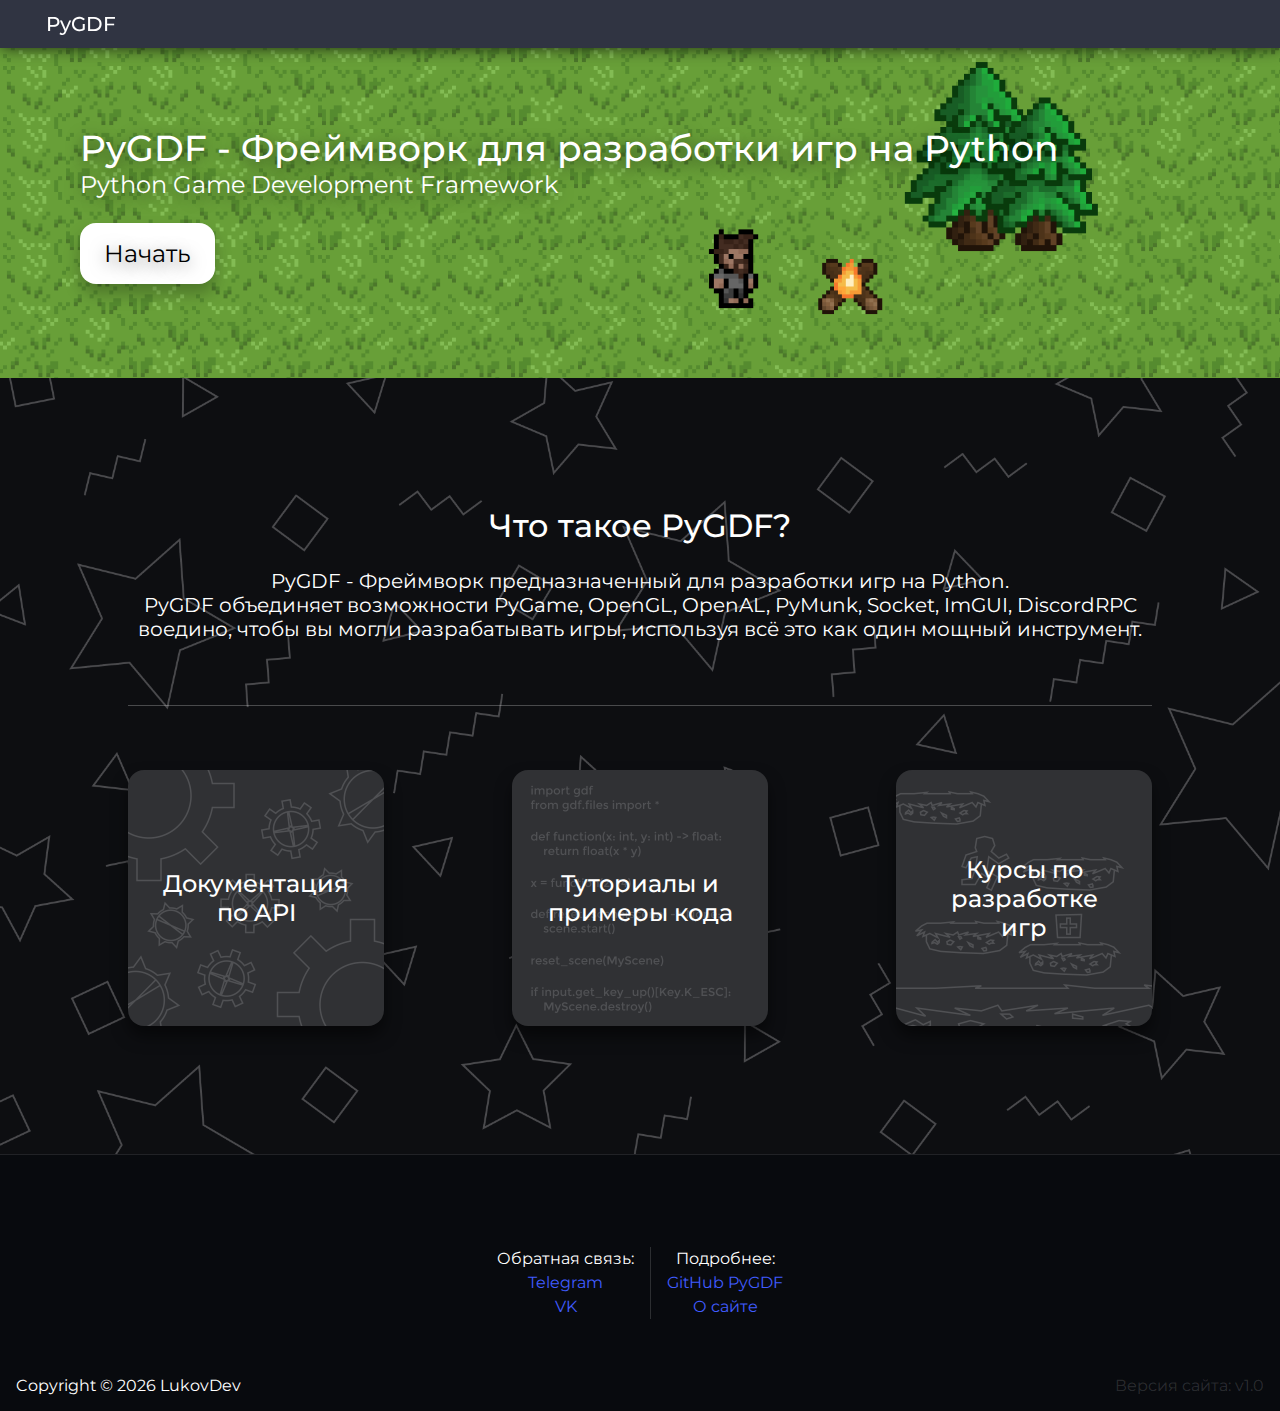
<file: index.html>
<!DOCTYPE html>
<html>
    <head>
        <meta charset="utf-8">

        <link rel="shortcut icon" type="image/x-icon" href="content/images/favicon.ico?v=040820242240">
        <link rel="stylesheet"    type="text/css"     href="css/pages/index.css?v=040820242240">

        <script src="js/page.js?v=040820242240"></script>

        <title>PyGDF - Главная страница</title>
    </head>

    <body>
        <header class="no-select">
            <div id="logo" onclick="window.location.href='index.html'" title="Перейти на главную страницу">
                <div id="logo-icon"></div>
                <div id="logo-text">PyGDF</div>
            </div>
        </header>

        <div id="scroll-to-top" title="На самый верх" onclick="window.scrollTo({ top: 0, behavior: 'smooth' });"></div>

        <content>
            <div id="header-content" class="no-select">
                <img id="header-img" class="no-img-select" src="content/images/index/header-image.png">
                <div id="text-content">
                    <div id="header-main-text">PyGDF - Фреймворк для разработки игр на Python</div>
                    <div id="description-text">Python Game Development Framework</div>
                    <a id="get-started" href="get-started.html">Начать</a>
                </div>
            </div>

            <div id="main-content" class="selectable">
                <div id="main-text-content">
                    <div id="main-text">Что такое PyGDF?</div>
                    <div id="main-description-text">
                        PyGDF - Фреймворк предназначенный для разработки игр на Python.</br>
                        PyGDF объединяет возможности PyGame, OpenGL, OpenAL, PyMunk, Socket, ImGUI, DiscordRPC
                        воедино, чтобы вы могли разрабатывать игры, используя всё это как один мощный инструмент.
                    </div>
                </div>
                <div id="main-links">
                    <div id="main-links-blocks" class="no-select">
                        <a id="api-docs"  href="api-docs.html">Документация по API</a>
                        <a id="tutorials" href="tutorials.html">Туториалы и примеры кода</a>
                        <a id="courses"   href="courses.html">Курсы по разработке игр</a>
                    </div>
                </div>
            </div>
        </content>

        <footer class="no-select">
            <div id="copyright">
                Copyright © <script>document.write(new Date().getFullYear())</script> LukovDev
            </div>

            <div id="footer-content">
                <div class="footer-content-item" id="feedback">
                    Обратная связь:</br>
                    <a target="_blank" href="https://t.me/mr_lukov">Telegram</a></br>
                    <a target="_blank" href="https://vk.com/mr_lukov">VK</a></br>
                </div>

                <div class="footer-content-item">
                    Подробнее:</br>
                    <a target="_blank" href="https://github.com/LukovDev/PyGDF">GitHub PyGDF</a></br>
                    <a target="" href="about.html">О сайте</a></br>
                </div>
            </div>

            <div id="site-version">
                Версия сайта: v1.0
            </div>
        </footer>
    </body>
</html>
</file>
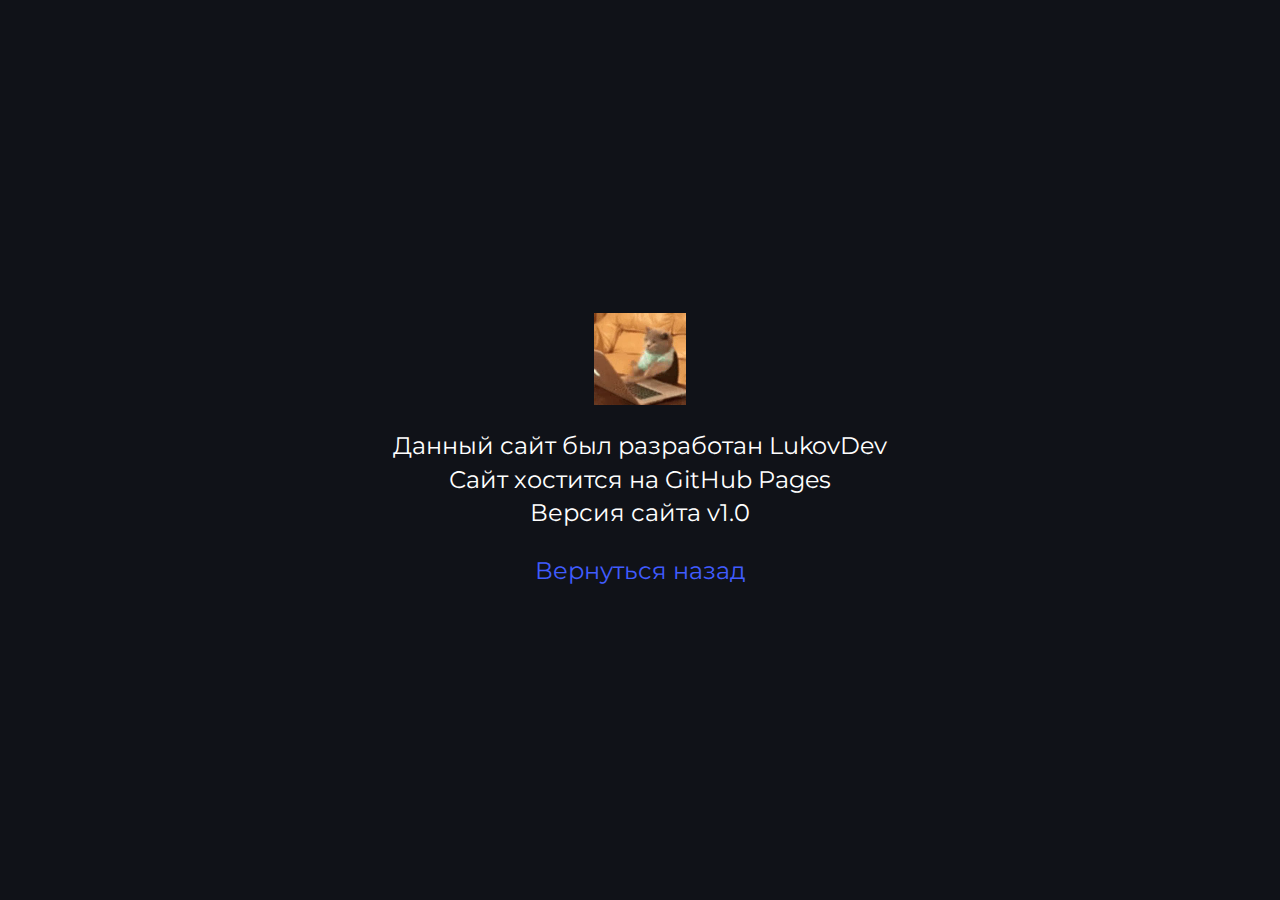
<file: about.html>
<!DOCTYPE html>
<html>
    <head>
        <meta charset="utf-8">

        <link rel="shortcut icon" type="image/x-icon" href="content/images/favicon.ico?v=040820242240">
        <link rel="stylesheet"    type="text/css"     href="css/pages/about.css?v=040820242240">

        <title>PyGDF - О сайте</title>
    </head>

    <body>
        <content class="no-select">
            <div id="main-content">
                <video autoplay loop muted style="width: 92px; height: 92px;" id="webm">
                    <source src="content/webm/cat-coding.webm" type="video/webm">
                </video>

                Данный сайт был разработан LukovDev</br>
                Сайт хостится на GitHub Pages</br>
                Версия сайта v1.0</br>

                <a target="" href="index.html" id="go-back">Вернуться назад</a>
            </div>
        </content>
    </body>
</html>
</file>
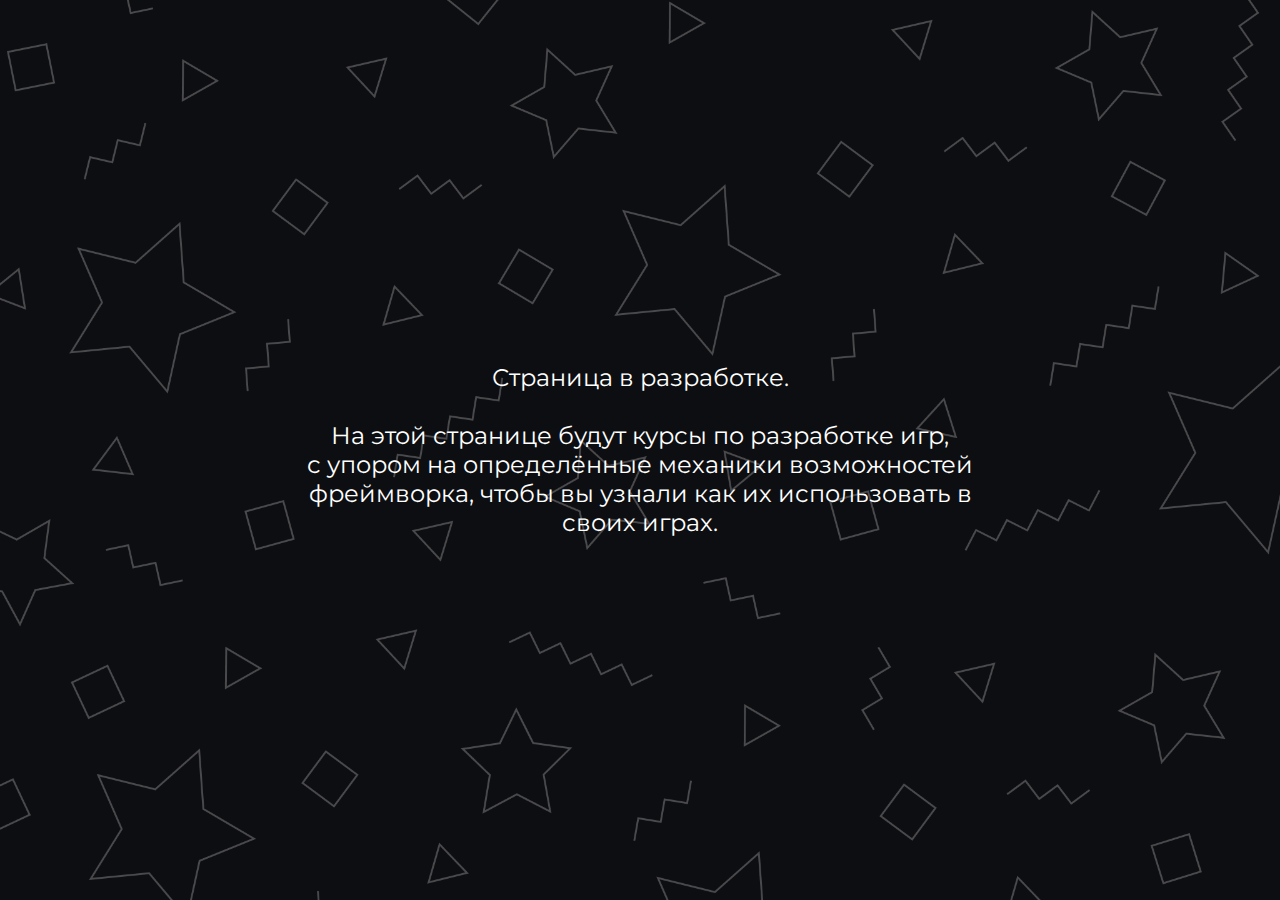
<file: courses.html>
<!DOCTYPE html>
<html>
    <head>
        <meta charset="utf-8">

        <link rel="shortcut icon" type="image/x-icon" href="content/images/favicon.ico?v=040820242305">
        <link rel="stylesheet"    type="text/css"     href="css/pages/courses.css?v=040820242305">

        <script src="js/page.js?v=040820242305"></script>

        <title>PyGDF - Курсы по разработке игр</title>
    </head>

    <body>
        <div id="scroll-to-top" title="На самый верх" onclick="window.scrollTo({ top: 0, behavior: 'smooth' });"></div>

        <content>
            <div id="main-content">
                Страница в разработке.</br></br>
                На этой странице будут курсы по разработке игр,</br>
                с упором на определённые механики возможностей</br>
                фреймворка, чтобы вы узнали как их использовать в</br>
                своих играх.
            </div>
        </content>
    </body>
</html>
</file>
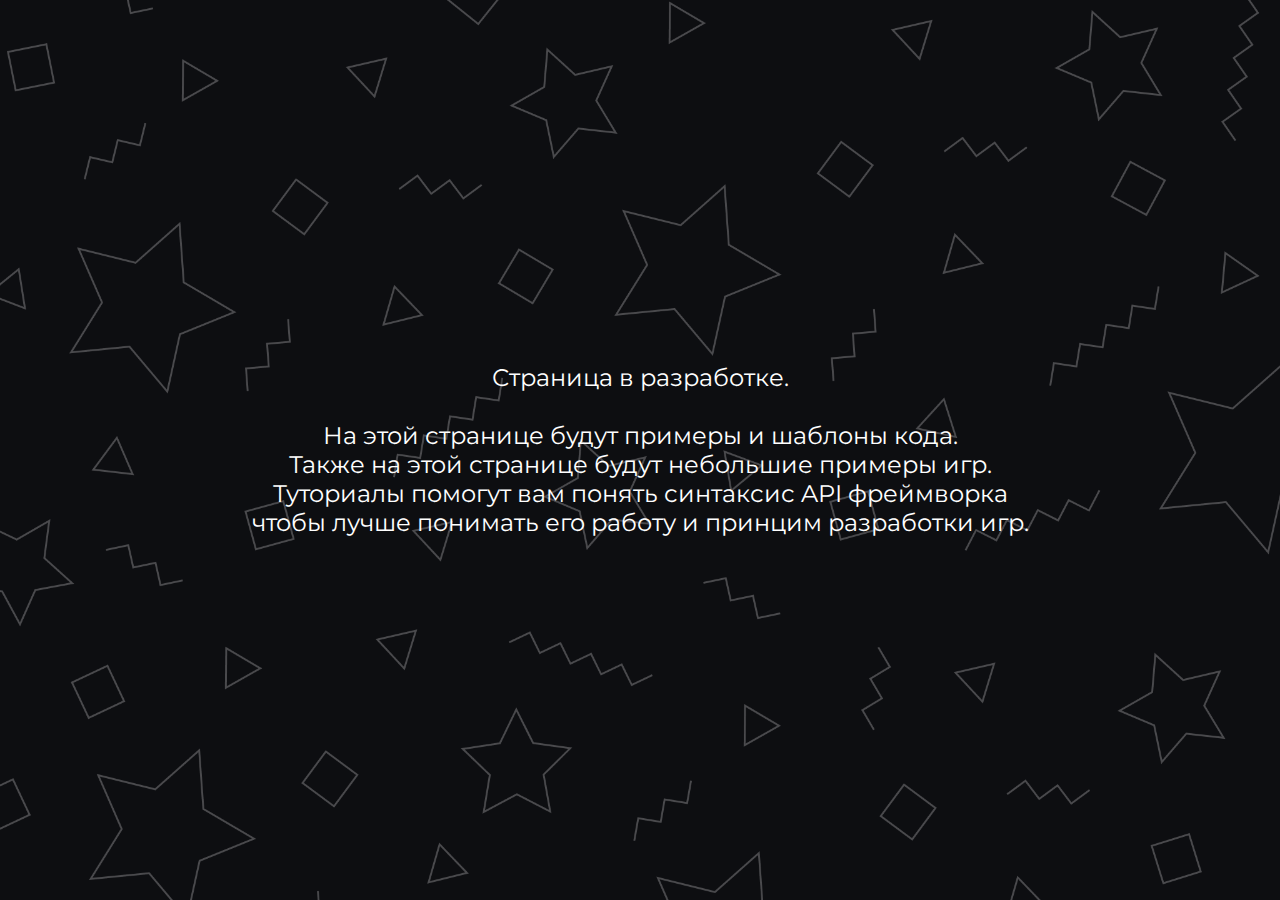
<file: tutorials.html>
<!DOCTYPE html>
<html>
    <head>
        <meta charset="utf-8">

        <link rel="shortcut icon" type="image/x-icon" href="content/images/favicon.ico?v=040820242305">
        <link rel="stylesheet"    type="text/css"     href="css/pages/tutorials.css?v=040820242305">

        <script src="js/page.js?v=040820242305"></script>

        <title>PyGDF - Туториалы и примеры кода</title>
    </head>

    <body>
        <div id="scroll-to-top" title="На самый верх" onclick="window.scrollTo({ top: 0, behavior: 'smooth' });"></div>

        <content>
            <div id="main-content">
                Страница в разработке.</br></br>
                На этой странице будут примеры и шаблоны кода.</br>
                Также на этой странице будут небольшие примеры игр.</br>
                Туториалы помогут вам понять синтаксис API фреймворка</br>
                чтобы лучше понимать его работу и принцим разработки игр.
            </div>
        </content>
    </body>
</html>
</file>
<file: css/pages/index.css>
@import url("../main.css");
@import url("../page.css");

content #header-content {
    width: 100%;
    min-width: 720px;
    overflow: hidden;
    position: relative;
}

content #header-content #header-img {
    width: 100%;
    height: auto;
    min-width: 720px;
    min-height: 256px;
    display: block;
}

content #header-content #text-content {
    position: absolute;
    top: 50%;
    left: 5%;
    transform: translate(0%, -50%);
    margin-top: 16px;
    margin-left: 16px;

    text-shadow: 0px 4px 16px rgba(0, 0, 0, 0.5);
}

content #header-content #text-content #header-main-text {
    font-family: "montserrat-medium";
    font-size: 36px;
}

content #header-content #text-content #description-text {
    font-family: "montserrat-regular";
    font-size: 24px;
}

content #header-content #text-content #get-started {
    display: inline-block;
    margin-top: 24px;
    padding: 16px 24px;

    font-family: "montserrat-regular";
    font-size: 24px;
    color: rgb(0, 0, 0);

    background-color: rgb(255, 255, 255);
    border: 0px solid rgb(255, 255, 255);
    border-radius: 16px;

    box-shadow: 0px 10px 16px rgba(0, 0, 0, 0.25);
}

content #header-content #text-content #get-started:hover {
    background-color: rgb(233, 233, 233);
}

content #header-content #text-content #get-started:active {
    background-color: rgb(222, 222, 222);
}

content #main-content {
    flex: 1;
    width: 100%;
    display: flex;
    flex-direction: column;
    justify-content: center;
    align-items: center;
    position: relative;
    overflow: hidden;

    background-image: url("../../content/images/index/background.png");
    background-size: cover;
    background-position: center;
    background-repeat: no-repeat;
}

content #main-content #main-text-content {
    margin-top: 128px;
    font-size: 24px;
    width: auto;
    text-align: center;

    margin-bottom: 64px;
    border-bottom: 1px solid rgba(255, 255, 255, 0.25);
    padding-bottom: 64px;
}

content #main-content #main-text {
    font-family: "montserrat-medium";
    font-size: 32px;
    width: auto;
}

content #main-content #main-description-text {
    margin-top: 24px;
    font-family: "montserrat-regular";
    font-size: 20px;
    width: 1024px;
}

content #main-content #main-links {
    display: flex;
    justify-content: center;
    align-items: center;
    width: 100%;
    margin-bottom: 128px;
}

content #main-content #main-links #main-links-blocks {
    display: flex;
    justify-content: space-between;
    width: 100%;
    padding: 0 128px;
    gap: 128px;
}

content #main-content #main-links #main-links-blocks > a {
    font-family: "montserrat-medium";
    font-size: 24px;
    color: rgb(255, 255, 255);

    background-color: rgb(48, 49, 52);
    border-radius: 16px;

    width: calc((100% - 128px) / 3);
    min-width: 128px;
    height: 192px;

    display: flex;
    justify-content: center;
    align-items: center;
    text-align: center;
    padding: 32px;
    z-index: 1;

    box-shadow: 0px 10px 16px rgba(0, 0, 0, 0.5);
    transition: transform 0.25s ease, box-shadow 0.1s ease;
}

content #main-content #main-links #main-links-blocks > a:hover {
    transform: scale(105%);
    box-shadow: 0px 0px 16px rgba(58, 59, 62, 1.0);
}

content #main-content #main-links #main-links-blocks > a:active {
    transform: scale(95%);
}

content #main-content #main-links #main-links-blocks #api-docs {
    background-image: url("../../content/images/index/link-api-docs.png");
    background-size: cover;
    background-position: center;
    background-repeat: no-repeat;
}

content #main-content #main-links #main-links-blocks #tutorials {
    background-image: url("../../content/images/index/link-tutorials.png");
    background-size: cover;
    background-position: center;
    background-repeat: no-repeat;
}

content #main-content #main-links #main-links-blocks #courses {
    background-image: url("../../content/images/index/link-courses.png");
    background-size: cover;
    background-position: center;
    background-repeat: no-repeat;
}
</file>
<file: css/pages/about.css>
@import url("../main.css");
@import url("../page.css");

content #main-content {
    position: absolute;
    top: 50%;
    left: 50%;
    transform: translate(-50%, -50%);

    font-family: "montserrat-regular";
    font-size: 24px;
    line-height: 1.4;

    display: flex;
    flex-direction: column;
    text-align: center;
    align-items: center;
}

content #main-content #webm {
    margin-bottom: 24px;
}

content #main-content #go-back {
    margin-top: 24px;
}
</file>
<file: css/pages/courses.css>
@import url("../main.css");
@import url("../page.css");

content #main-content {
    font-size: 24px;
    width: auto;

    flex: 1;
    width: 100%;
    display: flex;
    justify-content: center;
    align-items: center;
    text-align: center;
    position: relative;
    overflow: hidden;

    background-image: url("../../content/images/index/background.png");
    background-size: cover;
    background-position: center;
    background-repeat: no-repeat;
}
</file>
<file: css/pages/tutorials.css>
@import url("../main.css");
@import url("../page.css");

content #main-content {
    font-size: 24px;
    width: auto;

    flex: 1;
    width: 100%;
    display: flex;
    justify-content: center;
    align-items: center;
    text-align: center;
    position: relative;
    overflow: hidden;

    background-image: url("../../content/images/index/background.png");
    background-size: cover;
    background-position: center;
    background-repeat: no-repeat;
}
</file>
